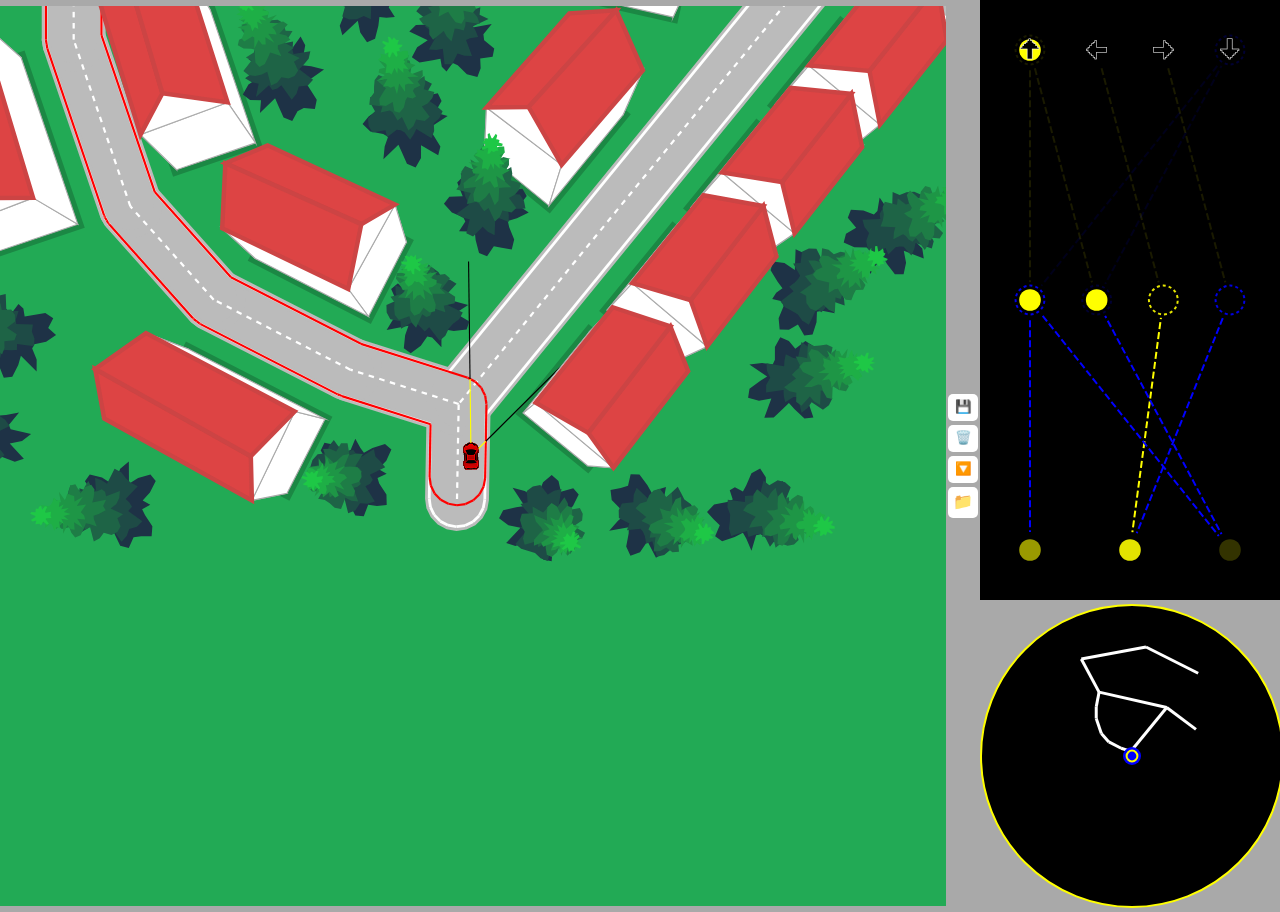
<file: index.html>
<!DOCTYPE html>
<html>

<head>
    <title>Self-driving car - No libraries</title>
    <link rel="stylesheet" href="styles.css" />
</head>

<body>
    <canvas id="carCanvas"></canvas>
    <div id="verticalButtons">
        <button onclick="save()">💾</button>
        <button onclick="discard()">🗑️</button>
        <button onclick="download()">🔽</button>
        <label class='file-input-label'>📁
            <input id='fileInput' type='file' accept='.brain' onchange='load(event)' />
        </label>
    </div>
    <div>
        <canvas id="networkCanvas"></canvas>
        <canvas id="miniMapCanvas"></canvas>
    </div>

    <script src="world/js/world.js"></script>
    <script src="world/js/viewport.js"></script>
    <script src="world/js/markings/marking.js"></script>
    <script src="world/js/markings/stop.js"></script>
    <script src="world/js/markings/crossing.js"></script>
    <script src="world/js/markings/start.js"></script>
    <script src="world/js/markings/parking.js"></script>
    <script src="world/js/markings/light.js"></script>
    <script src="world/js/markings/target.js"></script>
    <script src="world/js/markings/yield.js"></script>
    <script src="world/js/editors/markingEditor.js"></script>
    <script src="world/js/editors/graphEditor.js"></script>
    <script src="world/js/editors/stopEditor.js"></script>
    <script src="world/js/editors/crossingEditor.js"></script>
    <script src="world/js/editors/startEditor.js"></script>
    <script src="world/js/editors/parkingEditor.js"></script>
    <script src="world/js/editors/lightEditor.js"></script>
    <script src="world/js/editors/targetEditor.js"></script>
    <script src="world/js/editors/yieldEditor.js"></script>
    <script src="world/js/items/tree.js"></script>
    <script src="world/js/items/building.js"></script>
    <script src="world/js/math/utils.js"></script>
    <script src="world/js/math/graph.js"></script>
    <script src="world/js/primitives/point.js"></script>
    <script src="world/js/primitives/segment.js"></script>
    <script src="world/js/primitives/polygon.js"></script>
    <script src="world/js/primitives/envelop.js"></script>

    <!-- <script src="world/saves/big_with_target.world.js"></script> -->
    <script src="world/saves/path-finding.world.js"></script>
    <script src="saves/right_hand_rule.car.js"></script>

    <script src="miniMap.js"></script>
    <script src="visualizer.js"></script>
    <script src="network.js"></script>
    <script src="sensor.js"></script>
    <script src="controls.js"></script>
    <script src="car.js"></script>
    <script src="main.js"></script>
</body>

</html>
</file>
<file: styles.css>
body {
    margin: 0;
    background: darkgray;
    overflow: hidden;
    display: flex;
    justify-content: center;
    align-items: center;
}

#verticalButtons {
    display: flex;
    flex-direction: column;
}

button, .file-input-label {
    display: inline-block;
    background-color: white;
    border: none;
    border-radius:  5px;
    padding: 5px 5px 7px 5px;
    margin: 2px;
    cursor: pointer;
}

button:hover, .file-input-label:hover {
    background-color: grey;
}

#fileInput {
    display: none;
}

#networkCanvas {
    background: black;
}

#carCanvas {
    background: #2a5;
}

#miniMapCanvas {
    background: black;
    border: solid 2px yellow;
    border-radius: 50%;
}
</file>
